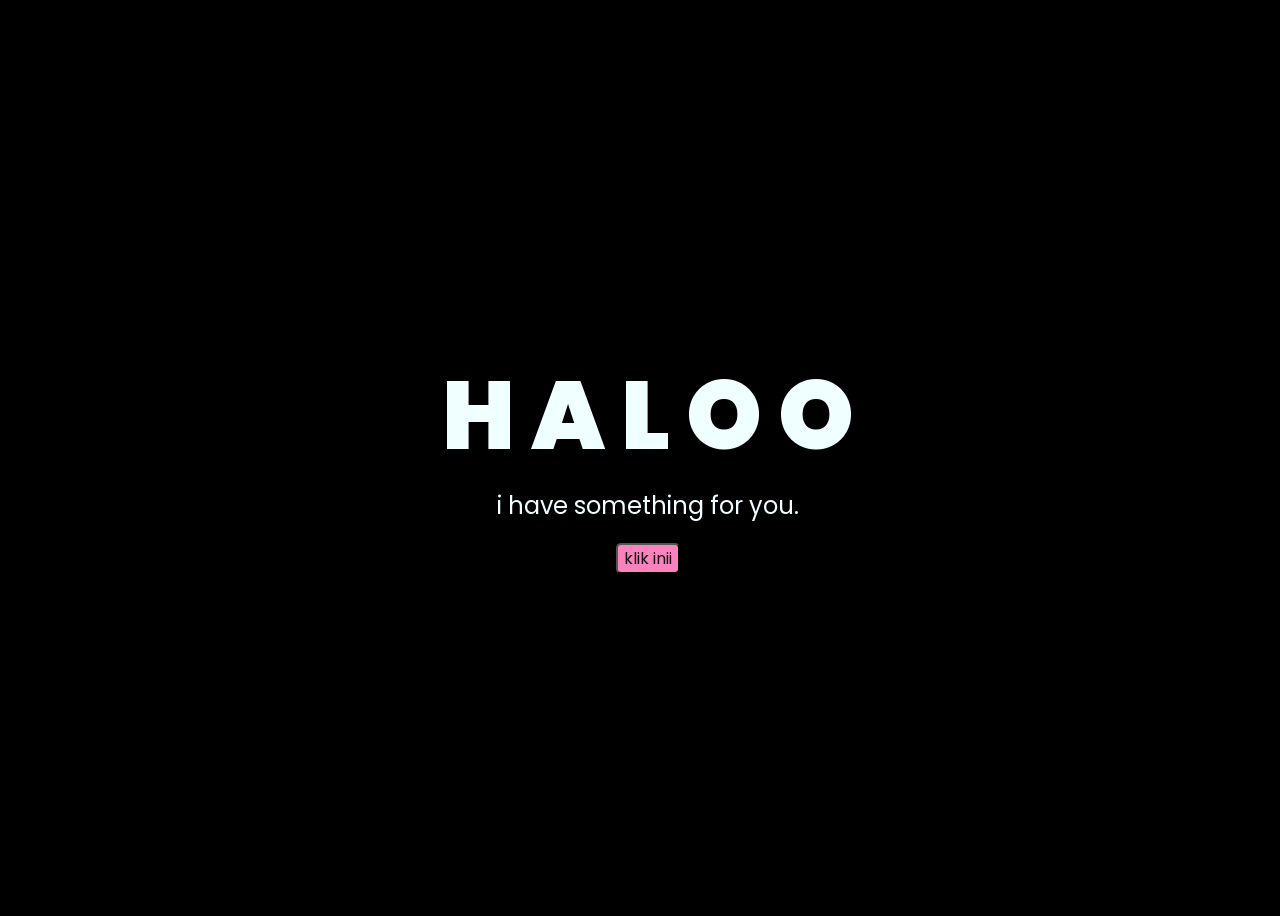
<file: index.html>
<!DOCTYPE html>
<html lang="en">

<head>
    <meta charset="UTF-8">
    <meta http-equiv="X-UA-Compatible" content="IE=edge">
    <meta name="viewport" content="width=device-width, initial-scale=1.0">
    <link rel="stylesheet" href="css/style.css">
    <link rel="icon" href="img/flowers.png" type="image/x-icon">
    <title>Flowers 4 U</title>
    <script>      
        alert("hi jave,")
        alert("i just wanted to take a moment to express my gratitude for having you in my life.")
        alert("i don't really know what we are or where this is going, but i'm genuinely glad that our paths crossed.");
        alert("aku ngga tahu apakah kamu memang sedang berusaha mendekat atau kamu memang selalu sebaik ini kepada orang lain, but either way, i'm grateful to have you around.");
        alert("thank you for always finding something to talk about whenever our conversations run out of topics, as if you never really want our little conversations to end.");
        alert("thank you for being so patient with me, even when i'm being difficult over the smallest things.");
        alert("thank you for waiting for me, even when i take ten minutes just to convince myself to get on a motorcycle.");
        alert("and thank you for staying with me when i'm crying, even when it's raining and you could have chosen to leave instead.");
        alert("i don't know if you realize this, but i notice those little things. i notice your patience, your effort, and the way you make time for me.");
        alert("sometimes, the smallest gestures are the ones that stay with us the longest, and i think that's what makes your presence special to me.");
        alert("aku ngga tahu apa yang sebenarnya kamu pikirkan tentang semua ini, and honestly, i don't think i need to have all the answers right now.");
        alert("i'm not trying to give meaning to something that we haven't figured out ourselves. i just want to appreciate what we have without expecting it to become something else.");
        alert("thank you for being someone who makes me see things differently, for opening my eyes to perspectives i might never have considered on my own.");
        alert("you've reminded me that there's always something new to learn, not only about the people around me but also about myself.");
        alert("and somehow, through all our conversations and little moments, i've learned to appreciate myself a little more, too.");
        alert("mungkin kamu ngga sadar kalau kehadiranmu membawa hal-hal baik ke dalam hari-hariku, but i hope you know that your kindness doesn't go unnoticed.");
        alert("i don't know what the future holds for us, and i don't want to rush into finding out.");
        alert("maybe we'll stay the way we are, maybe things will change, or maybe life has something else planned for us. and i think that's okay.");
        alert("for now, i'm just thankful that i get to know you, talk to you, and share little parts of my days with you.");
        alert("this isn't a letter asking for anything in return. it's simply my way of saying thank you for all the things you might think are ordinary but mean a lot to me.");
        alert("i hope you receive the same kindness you so effortlessly give to others, and i hope life treats you gently, even on the days when things don't go your way.");
        alert("so, thank you for being here, jave. thank you for your time, your patience, your presence, and all the little things that make you who you are.");
        alert("i'm glad i met you, and for now, that is more than enough. ");
    </script>
</head>

<body>
    <div class="greetings">
        <!-- silahkan menambah kata sesuai keinginan dengan <span>text...</span -->
        <span>H</span>
        <span>A</span>
        <span>L</span>
        <span>O</span>
        <span>O</span>
    </div>
    <div class="description">
        <span> i have something for you.</span>
    </div>
    <div class="button">
        <button>
            <a href="flower.html">klik inii</a>
        </button>

    </div>
</body>

</html>
</file>
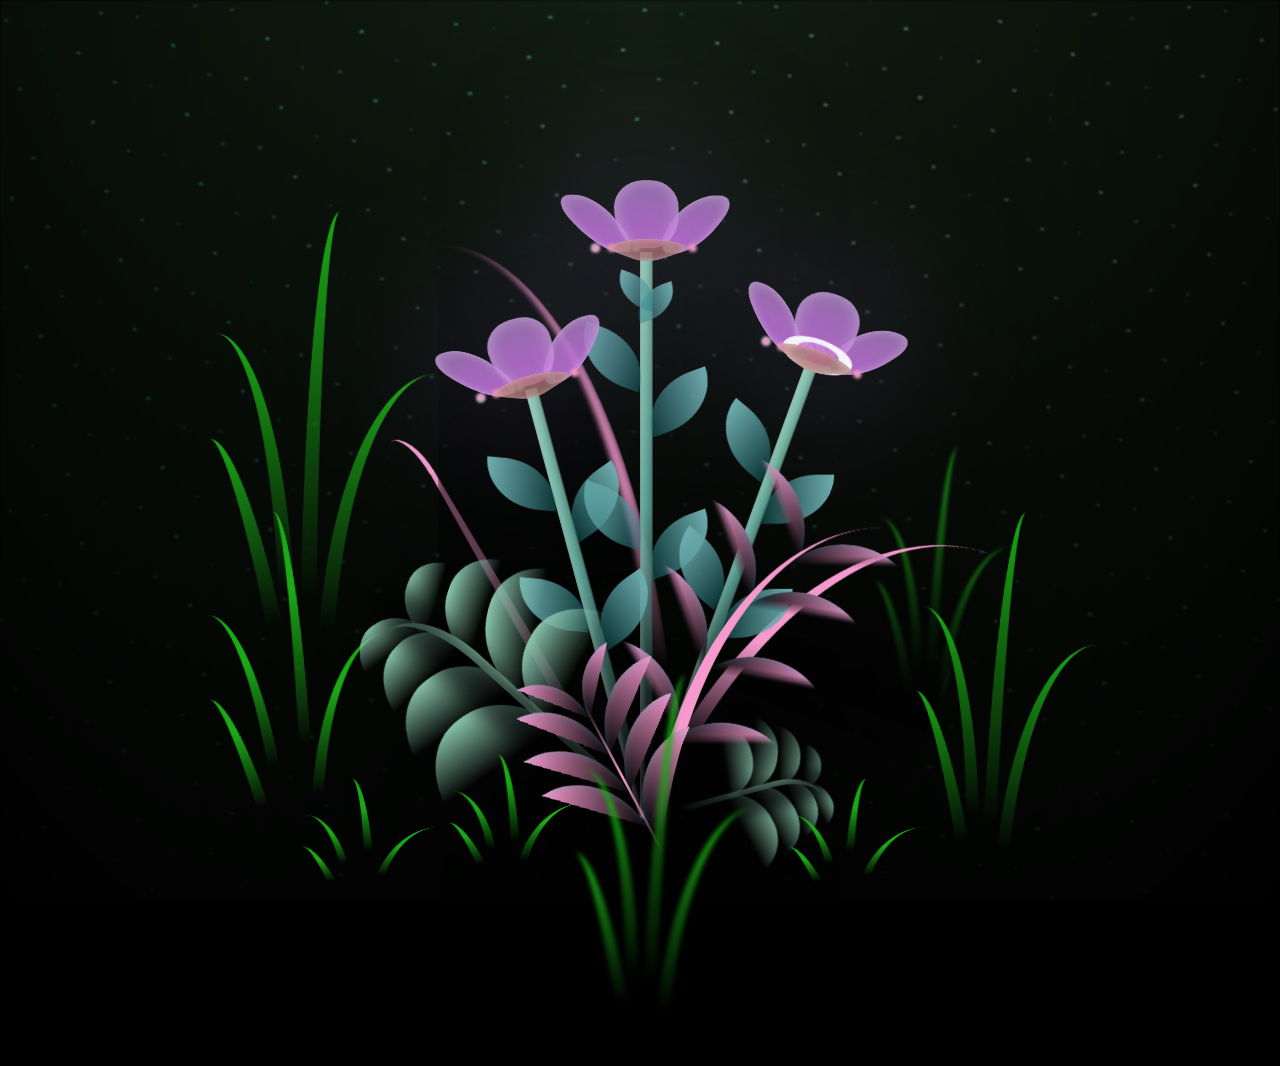
<file: flower.html>
<!DOCTYPE html>
<html lang="en">

<head>
  <meta charset="UTF-8">
  <meta http-equiv="X-UA-Compatible" content="IE=edge">
  <meta name="viewport" content="width=device-width, initial-scale=1.0">
  <link rel="stylesheet" href="css/main.css">
  <link rel="icon" href="img/flowers.png" type="image/x-icon">
  <title>Flowers 4 U</title>
</head>

<body class="container">
  <!-- Pembuat code: https://codepen.io/mdusmanansari/pen/BamepLe -->
  <div class="night"></div>
  <div class="flowers">
    <div class="flower flower--1">
      <div class="flower__leafs flower__leafs--1">
        <div class="flower__leaf flower__leaf--1"></div>
        <div class="flower__leaf flower__leaf--2"></div>
        <div class="flower__leaf flower__leaf--3"></div>
        <div class="flower__leaf flower__leaf--4"></div>
        <div class="flower__yellow-circle"></div>

        <div class="flower__light flower__light--1"></div>
        <div class="flower__light flower__light--2"></div>
        <div class="flower__light flower__light--3"></div>
        <div class="flower__light flower__light--4"></div>
        <div class="flower__light flower__light--5"></div>
        <div class="flower__light flower__light--6"></div>
        <div class="flower__light flower__light--7"></div>
        <div class="flower__light flower__light--8"></div>

      </div>
      <div class="flower__line">
        <div class="flower__line__leaf flower__line__leaf--1"></div>
        <div class="flower__line__leaf flower__line__leaf--2"></div>
        <div class="flower__line__leaf flower__line__leaf--3"></div>
        <div class="flower__line__leaf flower__line__leaf--4"></div>
        <div class="flower__line__leaf flower__line__leaf--5"></div>
        <div class="flower__line__leaf flower__line__leaf--6"></div>
      </div>
    </div>

    <div class="flower flower--2">
      <div class="flower__leafs flower__leafs--2">
        <div class="flower__leaf flower__leaf--1"></div>
        <div class="flower__leaf flower__leaf--2"></div>
        <div class="flower__leaf flower__leaf--3"></div>
        <div class="flower__leaf flower__leaf--4"></div>
        <div class="flower__white-circle"></div>

        <div class="flower__light flower__light--1"></div>
        <div class="flower__light flower__light--2"></div>
        <div class="flower__light flower__light--3"></div>
        <div class="flower__light flower__light--4"></div>
        <div class="flower__light flower__light--5"></div>
        <div class="flower__light flower__light--6"></div>
        <div class="flower__light flower__light--7"></div>
        <div class="flower__light flower__light--8"></div>

      </div>
      <div class="flower__line">
        <div class="flower__line__leaf flower__line__leaf--1"></div>
        <div class="flower__line__leaf flower__line__leaf--2"></div>
        <div class="flower__line__leaf flower__line__leaf--3"></div>
        <div class="flower__line__leaf flower__line__leaf--4"></div>
      </div>
    </div>

    <div class="flower flower--3">
      <div class="flower__leafs flower__leafs--3">
        <div class="flower__leaf flower__leaf--1"></div>
        <div class="flower__leaf flower__leaf--2"></div>
        <div class="flower__leaf flower__leaf--3"></div>
        <div class="flower__leaf flower__leaf--4"></div>
        <div class="flower__yellow-circle"></div>

        <div class="flower__light flower__light--1"></div>
        <div class="flower__light flower__light--2"></div>
        <div class="flower__light flower__light--3"></div>
        <div class="flower__light flower__light--4"></div>
        <div class="flower__light flower__light--5"></div>
        <div class="flower__light flower__light--6"></div>
        <div class="flower__light flower__light--7"></div>
        <div class="flower__light flower__light--8"></div>

      </div>
      <div class="flower__line">
        <div class="flower__line__leaf flower__line__leaf--1"></div>
        <div class="flower__line__leaf flower__line__leaf--2"></div>
        <div class="flower__line__leaf flower__line__leaf--3"></div>
        <div class="flower__line__leaf flower__line__leaf--4"></div>
      </div>
    </div>

    <div class="grow-ans" style="--d:1.2s">
      <div class="flower__g-long">
        <div class="flower__g-long__top"></div>
        <div class="flower__g-long__bottom"></div>
      </div>
    </div>

    <div class="growing-grass">
      <div class="flower__grass flower__grass--1">
        <div class="flower__grass--top"></div>
        <div class="flower__grass--bottom"></div>
        <div class="flower__grass__leaf flower__grass__leaf--1"></div>
        <div class="flower__grass__leaf flower__grass__leaf--2"></div>
        <div class="flower__grass__leaf flower__grass__leaf--3"></div>
        <div class="flower__grass__leaf flower__grass__leaf--4"></div>
        <div class="flower__grass__leaf flower__grass__leaf--5"></div>
        <div class="flower__grass__leaf flower__grass__leaf--6"></div>
        <div class="flower__grass__leaf flower__grass__leaf--7"></div>
        <div class="flower__grass__leaf flower__grass__leaf--8"></div>
        <div class="flower__grass__overlay"></div>
      </div>
    </div>

    <div class="growing-grass">
      <div class="flower__grass flower__grass--2">
        <div class="flower__grass--top"></div>
        <div class="flower__grass--bottom"></div>
        <div class="flower__grass__leaf flower__grass__leaf--1"></div>
        <div class="flower__grass__leaf flower__grass__leaf--2"></div>
        <div class="flower__grass__leaf flower__grass__leaf--3"></div>
        <div class="flower__grass__leaf flower__grass__leaf--4"></div>
        <div class="flower__grass__leaf flower__grass__leaf--5"></div>
        <div class="flower__grass__leaf flower__grass__leaf--6"></div>
        <div class="flower__grass__leaf flower__grass__leaf--7"></div>
        <div class="flower__grass__leaf flower__grass__leaf--8"></div>
        <div class="flower__grass__overlay"></div>
      </div>
    </div>

    <div class="grow-ans" style="--d:2.4s">
      <div class="flower__g-right flower__g-right--1">
        <div class="leaf"></div>
      </div>
    </div>

    <div class="grow-ans" style="--d:2.8s">
      <div class="flower__g-right flower__g-right--2">
        <div class="leaf"></div>
      </div>
    </div>

    <div class="grow-ans" style="--d:2.8s">
      <div class="flower__g-front">
        <div class="flower__g-front__leaf-wrapper flower__g-front__leaf-wrapper--1">
          <div class="flower__g-front__leaf"></div>
        </div>
        <div class="flower__g-front__leaf-wrapper flower__g-front__leaf-wrapper--2">
          <div class="flower__g-front__leaf"></div>
        </div>
        <div class="flower__g-front__leaf-wrapper flower__g-front__leaf-wrapper--3">
          <div class="flower__g-front__leaf"></div>
        </div>
        <div class="flower__g-front__leaf-wrapper flower__g-front__leaf-wrapper--4">
          <div class="flower__g-front__leaf"></div>
        </div>
        <div class="flower__g-front__leaf-wrapper flower__g-front__leaf-wrapper--5">
          <div class="flower__g-front__leaf"></div>
        </div>
        <div class="flower__g-front__leaf-wrapper flower__g-front__leaf-wrapper--6">
          <div class="flower__g-front__leaf"></div>
        </div>
        <div class="flower__g-front__leaf-wrapper flower__g-front__leaf-wrapper--7">
          <div class="flower__g-front__leaf"></div>
        </div>
        <div class="flower__g-front__leaf-wrapper flower__g-front__leaf-wrapper--8">
          <div class="flower__g-front__leaf"></div>
        </div>
        <div class="flower__g-front__line"></div>
      </div>
    </div>

    <div class="grow-ans" style="--d:3.2s">
      <div class="flower__g-fr">
        <div class="leaf"></div>
        <div class="flower__g-fr__leaf flower__g-fr__leaf--1"></div>
        <div class="flower__g-fr__leaf flower__g-fr__leaf--2"></div>
        <div class="flower__g-fr__leaf flower__g-fr__leaf--3"></div>
        <div class="flower__g-fr__leaf flower__g-fr__leaf--4"></div>
        <div class="flower__g-fr__leaf flower__g-fr__leaf--5"></div>
        <div class="flower__g-fr__leaf flower__g-fr__leaf--6"></div>
        <div class="flower__g-fr__leaf flower__g-fr__leaf--7"></div>
        <div class="flower__g-fr__leaf flower__g-fr__leaf--8"></div>
      </div>
    </div>

    <div class="long-g long-g--0">
      <div class="grow-ans" style="--d:3s">
        <div class="leaf leaf--0"></div>
      </div>
      <div class="grow-ans" style="--d:2.2s">
        <div class="leaf leaf--1"></div>
      </div>
      <div class="grow-ans" style="--d:3.4s">
        <div class="leaf leaf--2"></div>
      </div>
      <div class="grow-ans" style="--d:3.6s">
        <div class="leaf leaf--3"></div>
      </div>
    </div>

    <div class="long-g long-g--1">
      <div class="grow-ans" style="--d:3.6s">
        <div class="leaf leaf--0"></div>
      </div>
      <div class="grow-ans" style="--d:3.8s">
        <div class="leaf leaf--1"></div>
      </div>
      <div class="grow-ans" style="--d:4s">
        <div class="leaf leaf--2"></div>
      </div>
      <div class="grow-ans" style="--d:4.2s">
        <div class="leaf leaf--3"></div>
      </div>
    </div>

    <div class="long-g long-g--2">
      <div class="grow-ans" style="--d:4s">
        <div class="leaf leaf--0"></div>
      </div>
      <div class="grow-ans" style="--d:4.2s">
        <div class="leaf leaf--1"></div>
      </div>
      <div class="grow-ans" style="--d:4.4s">
        <div class="leaf leaf--2"></div>
      </div>
      <div class="grow-ans" style="--d:4.6s">
        <div class="leaf leaf--3"></div>
      </div>
    </div>

    <div class="long-g long-g--3">
      <div class="grow-ans" style="--d:4s">
        <div class="leaf leaf--0"></div>
      </div>
      <div class="grow-ans" style="--d:4.2s">
        <div class="leaf leaf--1"></div>
      </div>
      <div class="grow-ans" style="--d:3s">
        <div class="leaf leaf--2"></div>
      </div>
      <div class="grow-ans" style="--d:3.6s">
        <div class="leaf leaf--3"></div>
      </div>
    </div>

    <div class="long-g long-g--4">
      <div class="grow-ans" style="--d:4s">
        <div class="leaf leaf--0"></div>
      </div>
      <div class="grow-ans" style="--d:4.2s">
        <div class="leaf leaf--1"></div>
      </div>
      <div class="grow-ans" style="--d:3s">
        <div class="leaf leaf--2"></div>
      </div>
      <div class="grow-ans" style="--d:3.6s">
        <div class="leaf leaf--3"></div>
      </div>
    </div>

    <div class="long-g long-g--5">
      <div class="grow-ans" style="--d:4s">
        <div class="leaf leaf--0"></div>
      </div>
      <div class="grow-ans" style="--d:4.2s">
        <div class="leaf leaf--1"></div>
      </div>
      <div class="grow-ans" style="--d:3s">
        <div class="leaf leaf--2"></div>
      </div>
      <div class="grow-ans" style="--d:3.6s">
        <div class="leaf leaf--3"></div>
      </div>
    </div>

    <div class="long-g long-g--6">
      <div class="grow-ans" style="--d:4.2s">
        <div class="leaf leaf--0"></div>
      </div>
      <div class="grow-ans" style="--d:4.4s">
        <div class="leaf leaf--1"></div>
      </div>
      <div class="grow-ans" style="--d:4.6s">
        <div class="leaf leaf--2"></div>
      </div>
      <div class="grow-ans" style="--d:4.8s">
        <div class="leaf leaf--3"></div>
      </div>
    </div>

    <div class="long-g long-g--7">
      <div class="grow-ans" style="--d:3s">
        <div class="leaf leaf--0"></div>
      </div>
      <div class="grow-ans" style="--d:3.2s">
        <div class="leaf leaf--1"></div>
      </div>
      <div class="grow-ans" style="--d:3.5s">
        <div class="leaf leaf--2"></div>
      </div>
      <div class="grow-ans" style="--d:3.6s">
        <div class="leaf leaf--3"></div>
      </div>
    </div>
  </div>
  <script src="main.js"></script>
</body>

</html>
</file>
<file: css/style.css>
@import url('https://fonts.googleapis.com/css2?family=Poppins:ital,wght@0,500;1,900&display=swap');
*{
    font-family: 'Poppins',cursive;
}
body{
    color: azure;
    width: 100%;
    height: 100vh;
    display: flex;
    flex-direction: column;
    align-items: center;
    justify-content: center;
    background-color: black;
}
.greetings{
    font-size: 6rem;
    font-weight: 900;
}
.greetings > span{
    animation: glow 3s ease-in-out infinite;
}
@keyframes glow{
    0%, 100%{
        color: #fff;
        text-shadow: 0 0 12px #be4b8a, 0 0 50px #fc46aa, 0 0 100px #fc46aa;
    }
    10%, 90%{
        color: #111;
        text-shadow: none;
    }
}
.greetings > span:nth-child(2){
    animation-delay: .2s ;
}
.greetings > span:nth-child(3){
    animation-delay: .4s ;
}
.greetings > span:nth-child(4){
    animation-delay: .6s;
}
.greetings > span:nth-child(5){
    animation-delay: .8s;
}
.greetings > span:nth-child(6){
    animation-delay: 1s;
}
.greetings > span:nth-child(7){
    animation-delay: 1.2s;
}
.greetings > span:nth-child(8){
    animation-delay: 1.4s;
}
.greetings > span:nth-child(9){
    animation-delay: 1.6s;
}
.greetings > span:nth-child(10){
    animation-delay: 1.8s;
}
.greetings > span:nth-child(11){
    animation-delay: 2s;
}
.greetings > span:nth-child(12){
    animation-delay: 2.2s;
}

.greetings > span:nth-child(13){
    animation-delay: 2.4s;
}
.greetings > span:nth-child(14){
    animation-delay: 2.6s;
}
.greetings > span:nth-child(15){
    animation-delay: 2.8s;
}
.description{
    font-size: 1.5rem;
    margin-bottom: 20px;
    text-align: center;
}
button{
    background-color: #fc82bd;
    border-radius: 5px;
}
.button a{
    text-decoration: none;
    font-size: 1rem;
    color: #111;
}

@media screen and (max-width:574px){
    .greetings{
        display: block;
        font-size: 3rem;
        font-weight: 500;
        text-align: center;
    }
    .description{
        font-size: 1rem;
    }
    
    .button a{
        font-size: .5rem;
    }
}
</file>
<file: css/main.css>
*,
*::after,
*::before {
  padding: 0;
  margin: 0;
  box-sizing: border-box;
}

:root {
  --dark-color: #000000;
}

body {
  display: flex;
  align-items: flex-end;
  justify-content: center;
  min-height: 100vh;
  background-color: var(--dark-color);
  overflow: hidden;
  perspective: 1000px;
}

.night {
  position: fixed;
  left: 50%;
  top: 0;
  transform: translateX(-50%);
  width: 100%;
  height: 100%;
  filter: blur(0.1vmin);
  background-image: radial-gradient(ellipse at top, transparent 0%, var(--dark-color)), radial-gradient(ellipse at bottom, var(--dark-color), rgb(130, 217, 132, 0.2)), repeating-linear-gradient(220deg, rgb(0, 0, 0) 0px, rgb(0, 0, 0) 19px, transparent 19px, transparent 22px), repeating-linear-gradient(189deg, rgb(0, 0, 0) 0px, rgb(0, 0, 0) 19px, transparent 19px, transparent 22px), repeating-linear-gradient(148deg, rgb(0, 0, 0) 0px, rgb(0, 0, 0) 19px, transparent 19px, transparent 22px), linear-gradient(90deg, rgb(0, 255, 250), rgb(240, 240, 240));
}

.flowers {
  position: relative;
  transform: scale(0.9);
}

.flower {
  position: absolute;
  bottom: 10vmin;
  transform-origin: bottom center;
  z-index: 10;
  --fl-speed: 0.8s;
}
.flower--1 {
  -webkit-animation: moving-flower-1 4s linear infinite;
          animation: moving-flower-1 4s linear infinite;
}
.flower--1 .flower__line {
  height: 70vmin;
  -webkit-animation-delay: 0.3s;
          animation-delay: 0.3s;
}
.flower--1 .flower__line__leaf--1 {
  -webkit-animation: blooming-leaf-right var(--fl-speed) 1.6s backwards;
          animation: blooming-leaf-right var(--fl-speed) 1.6s backwards;
}
.flower--1 .flower__line__leaf--2 {
  -webkit-animation: blooming-leaf-right var(--fl-speed) 1.4s backwards;
          animation: blooming-leaf-right var(--fl-speed) 1.4s backwards;
}
.flower--1 .flower__line__leaf--3 {
  -webkit-animation: blooming-leaf-left var(--fl-speed) 1.2s backwards;
          animation: blooming-leaf-left var(--fl-speed) 1.2s backwards;
}
.flower--1 .flower__line__leaf--4 {
  -webkit-animation: blooming-leaf-left var(--fl-speed) 1s backwards;
          animation: blooming-leaf-left var(--fl-speed) 1s backwards;
}
.flower--1 .flower__line__leaf--5 {
  -webkit-animation: blooming-leaf-right var(--fl-speed) 1.8s backwards;
          animation: blooming-leaf-right var(--fl-speed) 1.8s backwards;
}
.flower--1 .flower__line__leaf--6 {
  -webkit-animation: blooming-leaf-left var(--fl-speed) 2s backwards;
          animation: blooming-leaf-left var(--fl-speed) 2s backwards;
}
.flower--2 {
  left: 50%;
  transform: rotate(20deg);
  -webkit-animation: moving-flower-2 4s linear infinite;
          animation: moving-flower-2 4s linear infinite;
}
.flower--2 .flower__line {
  height: 60vmin;
  -webkit-animation-delay: 0.6s;
          animation-delay: 0.6s;
}
.flower--2 .flower__line__leaf--1 {
  -webkit-animation: blooming-leaf-right var(--fl-speed) 1.9s backwards;
          animation: blooming-leaf-right var(--fl-speed) 1.9s backwards;
}
.flower--2 .flower__line__leaf--2 {
  -webkit-animation: blooming-leaf-right var(--fl-speed) 1.7s backwards;
          animation: blooming-leaf-right var(--fl-speed) 1.7s backwards;
}
.flower--2 .flower__line__leaf--3 {
  -webkit-animation: blooming-leaf-left var(--fl-speed) 1.5s backwards;
          animation: blooming-leaf-left var(--fl-speed) 1.5s backwards;
}
.flower--2 .flower__line__leaf--4 {
  -webkit-animation: blooming-leaf-left var(--fl-speed) 1.3s backwards;
          animation: blooming-leaf-left var(--fl-speed) 1.3s backwards;
}
.flower--3 {
  left: 50%;
  transform: rotate(-15deg);
  -webkit-animation: moving-flower-3 4s linear infinite;
          animation: moving-flower-3 4s linear infinite;
}
.flower--3 .flower__line {
  -webkit-animation-delay: 0.9s;
          animation-delay: 0.9s;
}
.flower--3 .flower__line__leaf--1 {
  -webkit-animation: blooming-leaf-right var(--fl-speed) 2.5s backwards;
          animation: blooming-leaf-right var(--fl-speed) 2.5s backwards;
}
.flower--3 .flower__line__leaf--2 {
  -webkit-animation: blooming-leaf-right var(--fl-speed) 2.3s backwards;
          animation: blooming-leaf-right var(--fl-speed) 2.3s backwards;
}
.flower--3 .flower__line__leaf--3 {
  -webkit-animation: blooming-leaf-left var(--fl-speed) 2.1s backwards;
          animation: blooming-leaf-left var(--fl-speed) 2.1s backwards;
}
.flower--3 .flower__line__leaf--4 {
  -webkit-animation: blooming-leaf-left var(--fl-speed) 1.9s backwards;
          animation: blooming-leaf-left var(--fl-speed) 1.9s backwards;
}
.flower__leafs {
  position: relative;
  -webkit-animation: blooming-flower 2s backwards;
          animation: blooming-flower 2s backwards;
}
.flower__leafs--1 {
  -webkit-animation-delay: 1.1s;
          animation-delay: 1.1s;
}
.flower__leafs--2 {
  -webkit-animation-delay: 1.4s;
          animation-delay: 1.4s;
}
.flower__leafs--3 {
  -webkit-animation-delay: 1.7s;
          animation-delay: 1.7s;
}
.flower__leafs::after {
  content: "";
  position: absolute;
  left: 0;
  top: 0;
  transform: translate(-50%, -100%);
  width: 8vmin;
  height: 8vmin;
  background-color: #9572cb;
  filter: blur(10vmin);
}
.flower__leaf {
  position: absolute;
  bottom: 0;
  left: 50%;
  width: 8vmin;
  height: 11vmin;
  border-radius: 51% 49% 47% 53%/44% 45% 55% 69%;
  background-color: #a66ddf;
  background-image: linear-gradient(to top, #c66ddf, #a375b8);
  transform-origin: bottom center;
  opacity: 0.9;
  box-shadow: inset 0 0 2vmin rgba(255, 255, 255, 0.5);
}
.flower__leaf--1 {
  transform: translate(-10%, 1%) rotateY(40deg) rotateX(-50deg);
}
.flower__leaf--2 {
  transform: translate(-50%, -4%) rotateX(40deg);
}
.flower__leaf--3 {
  transform: translate(-90%, 0%) rotateY(45deg) rotateX(50deg);
}
.flower__leaf--4 {
  width: 8vmin;
  height: 8vmin;
  transform-origin: bottom left;
  border-radius: 4vmin 10vmin 4vmin 4vmin;
  transform: translate(0%, 18%) rotateX(70deg) rotate(-43deg);
  background-image: linear-gradient(to top, #9e6b6b, #bc7676);
  z-index: 1;
  opacity: 0.8;
}
.flower__white-circle {
  position: absolute;
  left: -3.5vmin;
  top: -3vmin;
  width: 9vmin;
  height: 4vmin;
  border-radius: 50%;
  background-color: #fff;
}
.flower__white-circle::after {
  content: "";
  position: absolute;
  left: 50%;
  top: 45%;
  transform: translate(-50%, -50%);
  width: 60%;
  height: 60%;
  border-radius: inherit;
  background-image: repeating-linear-gradient(135deg, rgba(0, 0, 0, 0.03) 0px, rgba(0, 0, 0, 0.03) 1px, transparent 1px, transparent 12px), repeating-linear-gradient(45deg, rgba(0, 0, 0, 0.03) 0px, rgba(0, 0, 0, 0.03) 1px, transparent 1px, transparent 12px), repeating-linear-gradient(67.5deg, rgba(0, 0, 0, 0.03) 0px, rgba(0, 0, 0, 0.03) 1px, transparent 1px, transparent 12px), repeating-linear-gradient(135deg, rgba(0, 0, 0, 0.03) 0px, rgba(0, 0, 0, 0.03) 1px, transparent 1px, transparent 12px), repeating-linear-gradient(45deg, rgba(0, 0, 0, 0.03) 0px, rgba(0, 0, 0, 0.03) 1px, transparent 1px, transparent 12px), repeating-linear-gradient(112.5deg, rgba(0, 0, 0, 0.03) 0px, rgba(0, 0, 0, 0.03) 1px, transparent 1px, transparent 12px), repeating-linear-gradient(112.5deg, rgba(0, 0, 0, 0.03) 0px, rgba(0, 0, 0, 0.03) 1px, transparent 1px, transparent 12px), repeating-linear-gradient(45deg, rgba(0, 0, 0, 0.03) 0px, rgba(0, 0, 0, 0.03) 1px, transparent 1px, transparent 12px), repeating-linear-gradient(22.5deg, rgba(0, 0, 0, 0.03) 0px, rgba(0, 0, 0, 0.03) 1px, transparent 1px, transparent 12px), repeating-linear-gradient(45deg, rgba(0, 0, 0, 0.03) 0px, rgba(0, 0, 0, 0.03) 1px, transparent 1px, transparent 12px), repeating-linear-gradient(22.5deg, rgba(0, 0, 0, 0.03) 0px, rgba(0, 0, 0, 0.03) 1px, transparent 1px, transparent 12px), repeating-linear-gradient(135deg, rgba(0, 0, 0, 0.03) 0px, rgba(0, 0, 0, 0.03) 1px, transparent 1px, transparent 12px), repeating-linear-gradient(157.5deg, rgba(0, 0, 0, 0.03) 0px, rgba(0, 0, 0, 0.03) 1px, transparent 1px, transparent 12px), repeating-linear-gradient(67.5deg, rgba(0, 0, 0, 0.03) 0px, rgba(0, 0, 0, 0.03) 1px, transparent 1px, transparent 12px), repeating-linear-gradient(67.5deg, rgba(0, 0, 0, 0.03) 0px, rgba(0, 0, 0, 0.03) 1px, transparent 1px, transparent 12px), linear-gradient(90deg, rgb(226, 146, 237), rgb(191, 126, 200));
}
.flower__line {
  height: 55vmin;
  width: 1.5vmin;
  background-image: linear-gradient(to left, rgba(0, 0, 0, 0.2), transparent, rgba(255, 255, 255, 0.2)), linear-gradient(to top, transparent 10%, #589d91, #8accad);
  box-shadow: inset 0 0 2px rgba(0, 0, 0, 0.5);
  -webkit-animation: grow-flower-tree 4s backwards;
          animation: grow-flower-tree 4s backwards;
}
.flower__line__leaf {
  --w: 7vmin;
  --h: calc(var(--w) + 2vmin);
  position: absolute;
  top: 20%;
  left: 90%;
  width: var(--w);
  height: var(--h);
  border-top-right-radius: var(--h);
  border-bottom-left-radius: var(--h);
  background-image: linear-gradient(to top, rgba(20, 117, 122, 0.4), #6fadae);
}
.flower__line__leaf--1 {
  transform: rotate(70deg) rotateY(30deg);
}
.flower__line__leaf--2 {
  top: 45%;
  transform: rotate(70deg) rotateY(30deg);
}
.flower__line__leaf--3, .flower__line__leaf--4, .flower__line__leaf--6 {
  border-top-right-radius: 0;
  border-bottom-left-radius: 0;
  border-top-left-radius: var(--h);
  border-bottom-right-radius: var(--h);
  left: -460%;
  top: 12%;
  transform: rotate(-70deg) rotateY(30deg);
}
.flower__line__leaf--4 {
  top: 40%;
}
.flower__line__leaf--5 {
  top: 0;
  transform-origin: left;
  transform: rotate(70deg) rotateY(30deg) scale(0.6);
}
.flower__line__leaf--6 {
  top: -2%;
  left: -450%;
  transform-origin: right;
  transform: rotate(-70deg) rotateY(30deg) scale(0.6);
}
.flower__light {
  position: absolute;
  bottom: 0vmin;
  width: 1vmin;
  height: 1vmin;
  background-color: rgb(138, 214, 209);
  border-radius: 50%;
  filter: blur(0.2vmin);
  -webkit-animation: light-ans 4s linear infinite backwards;
          animation: light-ans 4s linear infinite backwards;
}
.flower__light:nth-child(odd) {
  background-color: #f79ac0;
}
.flower__light--1 {
  left: -2vmin;
  -webkit-animation-delay: 1s;
          animation-delay: 1s;
}
.flower__light--2 {
  left: 3vmin;
  -webkit-animation-delay: 0.5s;
          animation-delay: 0.5s;
}
.flower__light--3 {
  left: -6vmin;
  -webkit-animation-delay: 0.3s;
          animation-delay: 0.3s;
}
.flower__light--4 {
  left: 6vmin;
  -webkit-animation-delay: 0.9s;
          animation-delay: 0.9s;
}
.flower__light--5 {
  left: -1vmin;
  -webkit-animation-delay: 1.5s;
          animation-delay: 1.5s;
}
.flower__light--6 {
  left: -4vmin;
  -webkit-animation-delay: 3s;
          animation-delay: 3s;
}
.flower__light--7 {
  left: 3vmin;
  -webkit-animation-delay: 2s;
          animation-delay: 2s;
}
.flower__light--8 {
  left: -6vmin;
  -webkit-animation-delay: 3.5s;
          animation-delay: 3.5s;
}
.flower__grass {
  --c: #88c3ad;
  --line-w: 1.5vmin;
  position: absolute;
  bottom: 12vmin;
  left: -7vmin;
  display: flex;
  flex-direction: column;
  align-items: flex-end;
  z-index: 20;
  transform-origin: bottom center;
  transform: rotate(-48deg) rotateY(40deg);
}
.flower__grass--1 {
  -webkit-animation: moving-grass 2s linear infinite;
          animation: moving-grass 2s linear infinite;
}
.flower__grass--2 {
  left: 2vmin;
  bottom: 10vmin;
  transform: scale(0.5) rotate(75deg) rotateX(10deg) rotateY(-200deg);
  opacity: 0.8;
  z-index: 0;
  -webkit-animation: moving-grass--2 1.5s linear infinite;
          animation: moving-grass--2 1.5s linear infinite;
}
.flower__grass--top {
  width: 7vmin;
  height: 10vmin;
  border-top-right-radius: 100%;
  border-right: var(--line-w) solid var(--c);
  transform-origin: bottom center;
  transform: rotate(-2deg);
}
.flower__grass--bottom {
  margin-top: -2px;
  width: var(--line-w);
  height: 25vmin;
  background-image: linear-gradient(to top, transparent, var(--c));
}
.flower__grass__leaf {
  --size: 10vmin;
  position: absolute;
  width: calc(var(--size) * 2.1);
  height: var(--size);
  border-top-left-radius: var(--size);
  border-top-right-radius: var(--size);
  background-image: linear-gradient(to top, transparent, transparent 30%, var(--c));
  z-index: 100;
}
.flower__grass__leaf--1 {
  top: -6%;
  left: 30%;
  --size: 6vmin;
  transform: rotate(-20deg);
  -webkit-animation: growing-grass-ans--1 2s 2.6s backwards;
          animation: growing-grass-ans--1 2s 2.6s backwards;
}
@-webkit-keyframes growing-grass-ans--1 {
  0% {
    transform-origin: bottom left;
    transform: rotate(-20deg) scale(0);
  }
}
@keyframes growing-grass-ans--1 {
  0% {
    transform-origin: bottom left;
    transform: rotate(-20deg) scale(0);
  }
}
.flower__grass__leaf--2 {
  top: -5%;
  left: -110%;
  --size: 6vmin;
  transform: rotate(10deg);
  -webkit-animation: growing-grass-ans--2 2s 2.4s linear backwards;
          animation: growing-grass-ans--2 2s 2.4s linear backwards;
}
@-webkit-keyframes growing-grass-ans--2 {
  0% {
    transform-origin: bottom right;
    transform: rotate(10deg) scale(0);
  }
}
@keyframes growing-grass-ans--2 {
  0% {
    transform-origin: bottom right;
    transform: rotate(10deg) scale(0);
  }
}
.flower__grass__leaf--3 {
  top: 5%;
  left: 60%;
  --size: 8vmin;
  transform: rotate(-18deg) rotateX(-20deg);
  -webkit-animation: growing-grass-ans--3 2s 2.2s linear backwards;
          animation: growing-grass-ans--3 2s 2.2s linear backwards;
}
@-webkit-keyframes growing-grass-ans--3 {
  0% {
    transform-origin: bottom left;
    transform: rotate(-18deg) rotateX(-20deg) scale(0);
  }
}
@keyframes growing-grass-ans--3 {
  0% {
    transform-origin: bottom left;
    transform: rotate(-18deg) rotateX(-20deg) scale(0);
  }
}
.flower__grass__leaf--4 {
  top: 6%;
  left: -135%;
  --size: 8vmin;
  transform: rotate(2deg);
  -webkit-animation: growing-grass-ans--4 2s 2s linear backwards;
          animation: growing-grass-ans--4 2s 2s linear backwards;
}
@-webkit-keyframes growing-grass-ans--4 {
  0% {
    transform-origin: bottom right;
    transform: rotate(2deg) scale(0);
  }
}
@keyframes growing-grass-ans--4 {
  0% {
    transform-origin: bottom right;
    transform: rotate(2deg) scale(0);
  }
}
.flower__grass__leaf--5 {
  top: 20%;
  left: 60%;
  --size: 10vmin;
  transform: rotate(-24deg) rotateX(-20deg);
  -webkit-animation: growing-grass-ans--5 2s 1.8s linear backwards;
          animation: growing-grass-ans--5 2s 1.8s linear backwards;
}
@-webkit-keyframes growing-grass-ans--5 {
  0% {
    transform-origin: bottom left;
    transform: rotate(-24deg) rotateX(-20deg) scale(0);
  }
}
@keyframes growing-grass-ans--5 {
  0% {
    transform-origin: bottom left;
    transform: rotate(-24deg) rotateX(-20deg) scale(0);
  }
}
.flower__grass__leaf--6 {
  top: 22%;
  left: -180%;
  --size: 10vmin;
  transform: rotate(10deg);
  -webkit-animation: growing-grass-ans--6 2s 1.6s linear backwards;
          animation: growing-grass-ans--6 2s 1.6s linear backwards;
}
@-webkit-keyframes growing-grass-ans--6 {
  0% {
    transform-origin: bottom right;
    transform: rotate(10deg) scale(0);
  }
}
@keyframes growing-grass-ans--6 {
  0% {
    transform-origin: bottom right;
    transform: rotate(10deg) scale(0);
  }
}
.flower__grass__leaf--7 {
  top: 39%;
  left: 70%;
  --size: 10vmin;
  transform: rotate(-10deg);
  -webkit-animation: growing-grass-ans--7 2s 1.4s linear backwards;
          animation: growing-grass-ans--7 2s 1.4s linear backwards;
}
@-webkit-keyframes growing-grass-ans--7 {
  0% {
    transform-origin: bottom left;
    transform: rotate(-10deg) scale(0);
  }
}
@keyframes growing-grass-ans--7 {
  0% {
    transform-origin: bottom left;
    transform: rotate(-10deg) scale(0);
  }
}
.flower__grass__leaf--8 {
  top: 40%;
  left: -215%;
  --size: 11vmin;
  transform: rotate(10deg);
  -webkit-animation: growing-grass-ans--8 2s 1.2s linear backwards;
          animation: growing-grass-ans--8 2s 1.2s linear backwards;
}
@-webkit-keyframes growing-grass-ans--8 {
  0% {
    transform-origin: bottom right;
    transform: rotate(10deg) scale(0);
  }
}
@keyframes growing-grass-ans--8 {
  0% {
    transform-origin: bottom right;
    transform: rotate(10deg) scale(0);
  }
}
.flower__grass__overlay {
  position: absolute;
  top: -10%;
  right: 0%;
  width: 100%;
  height: 100%;
  background-color: rgba(0, 0, 0, 0.6);
  filter: blur(1.5vmin);
  z-index: 100;
}
.flower__g-long {
  --w: 2vmin;
  --h: 6vmin;
  --c: #f699cd;
  position: absolute;
  bottom: 10vmin;
  left: -3vmin;
  transform-origin: bottom center;
  transform: rotate(-30deg) rotateY(-20deg);
  display: flex;
  flex-direction: column;
  align-items: flex-end;
  -webkit-animation: flower-g-long-ans 3s linear infinite;
          animation: flower-g-long-ans 3s linear infinite;
}
@-webkit-keyframes flower-g-long-ans {
  0%, 100% {
    transform: rotate(-30deg) rotateY(-20deg);
  }
  50% {
    transform: rotate(-32deg) rotateY(-20deg);
  }
}
@keyframes flower-g-long-ans {
  0%, 100% {
    transform: rotate(-30deg) rotateY(-20deg);
  }
  50% {
    transform: rotate(-32deg) rotateY(-20deg);
  }
}
.flower__g-long__top {
  top: calc(var(--h) * -1);
  width: calc(var(--w) + 1vmin);
  height: var(--h);
  border-top-right-radius: 100%;
  border-right: 0.7vmin solid var(--c);
  transform: translate(-0.7vmin, 1vmin);
}
.flower__g-long__bottom {
  width: var(--w);
  height: 50vmin;
  transform-origin: bottom center;
  background-image: linear-gradient(to top, transparent 30%, var(--c));
  box-shadow: inset 0 0 2px rgba(0, 0, 0, 0.5);
  -webkit-clip-path: polygon(35% 0, 65% 1%, 100% 100%, 0% 100%);
          clip-path: polygon(35% 0, 65% 1%, 100% 100%, 0% 100%);
}
.flower__g-right {
  position: absolute;
  bottom: 6vmin;
  left: -2vmin;
  transform-origin: bottom left;
  transform: rotate(20deg);
}
.flower__g-right .leaf {
  width: 30vmin;
  height: 50vmin;
  border-top-left-radius: 100%;
  border-left: 2vmin solid #f699cd;
  background-image: linear-gradient(to bottom, transparent, var(--dark-color) 60%);
  -webkit-mask-image: linear-gradient(to top, transparent 30%, #f699cd 60%);
}
.flower__g-right--1 {
  -webkit-animation: flower-g-right-ans 2.5s linear infinite;
          animation: flower-g-right-ans 2.5s linear infinite;
}
.flower__g-right--2 {
  left: 5vmin;
  transform: rotateY(-180deg);
  -webkit-animation: flower-g-right-ans--2 3s linear infinite;
          animation: flower-g-right-ans--2 3s linear infinite;
}
.flower__g-right--2 .leaf {
  height: 75vmin;
  filter: blur(0.3vmin);
  opacity: 0.8;
}
@-webkit-keyframes flower-g-right-ans {
  0%, 100% {
    transform: rotate(20deg);
  }
  50% {
    transform: rotate(24deg) rotateX(-20deg);
  }
}
@keyframes flower-g-right-ans {
  0%, 100% {
    transform: rotate(20deg);
  }
  50% {
    transform: rotate(24deg) rotateX(-20deg);
  }
}
@-webkit-keyframes flower-g-right-ans--2 {
  0%, 100% {
    transform: rotateY(-180deg) rotate(0deg) rotateX(-20deg);
  }
  50% {
    transform: rotateY(-180deg) rotate(6deg) rotateX(-20deg);
  }
}
@keyframes flower-g-right-ans--2 {
  0%, 100% {
    transform: rotateY(-180deg) rotate(0deg) rotateX(-20deg);
  }
  50% {
    transform: rotateY(-180deg) rotate(6deg) rotateX(-20deg);
  }
}
.flower__g-front {
  position: absolute;
  bottom: 6vmin;
  left: 2.5vmin;
  z-index: 100;
  transform-origin: bottom center;
  transform: rotate(-28deg) rotateY(30deg) scale(1.04);
  -webkit-animation: flower__g-front-ans 2s linear infinite;
          animation: flower__g-front-ans 2s linear infinite;
}
@-webkit-keyframes flower__g-front-ans {
  0%, 100% {
    transform: rotate(-28deg) rotateY(30deg) scale(1.04);
  }
  50% {
    transform: rotate(-35deg) rotateY(40deg) scale(1.04);
  }
}
@keyframes flower__g-front-ans {
  0%, 100% {
    transform: rotate(-28deg) rotateY(30deg) scale(1.04);
  }
  50% {
    transform: rotate(-35deg) rotateY(40deg) scale(1.04);
  }
}
.flower__g-front__line {
  width: 0.3vmin;
  height: 20vmin;
  background-image: linear-gradient(to top, transparent, #f699cd, transparent 100%);
  position: relative;
}
.flower__g-front__leaf-wrapper {
  position: absolute;
  top: 0;
  left: 0;
  transform-origin: bottom left;
  transform: rotate(10deg);
}
.flower__g-front__leaf-wrapper:nth-child(even) {
  left: 0vmin;
  transform: rotateY(-180deg) rotate(5deg);
  -webkit-animation: flower__g-front__leaf-left-ans 1s ease-in backwards;
          animation: flower__g-front__leaf-left-ans 1s ease-in backwards;
}
.flower__g-front__leaf-wrapper:nth-child(odd) {
  -webkit-animation: flower__g-front__leaf-ans 1s ease-in backwards;
          animation: flower__g-front__leaf-ans 1s ease-in backwards;
}
.flower__g-front__leaf-wrapper--1 {
  top: -8vmin;
  transform: scale(0.7);
  -webkit-animation: flower__g-front__leaf-ans 1s 5.5s ease-in backwards !important;
          animation: flower__g-front__leaf-ans 1s 5.5s ease-in backwards !important;
}
.flower__g-front__leaf-wrapper--2 {
  top: -8vmin;
  transform: rotateY(-180deg) scale(0.7) !important;
  -webkit-animation: flower__g-front__leaf-left-ans-2 1s 4.6s ease-in backwards !important;
          animation: flower__g-front__leaf-left-ans-2 1s 4.6s ease-in backwards !important;
}
.flower__g-front__leaf-wrapper--3 {
  top: -3vmin;
  -webkit-animation: flower__g-front__leaf-ans 1s 4.6s ease-in backwards;
          animation: flower__g-front__leaf-ans 1s 4.6s ease-in backwards;
}
.flower__g-front__leaf-wrapper--4 {
  top: -3vmin;
  transform: rotateY(-180deg) scale(0.9) !important;
  -webkit-animation: flower__g-front__leaf-left-ans-2 1s 4.6s ease-in backwards !important;
          animation: flower__g-front__leaf-left-ans-2 1s 4.6s ease-in backwards !important;
}
@-webkit-keyframes flower__g-front__leaf-left-ans-2 {
  0% {
    transform: rotateY(-180deg) scale(0);
  }
}
@keyframes flower__g-front__leaf-left-ans-2 {
  0% {
    transform: rotateY(-180deg) scale(0);
  }
}
.flower__g-front__leaf-wrapper--5, .flower__g-front__leaf-wrapper--6 {
  top: 2vmin;
}
.flower__g-front__leaf-wrapper--7, .flower__g-front__leaf-wrapper--8 {
  top: 6.5vmin;
}
.flower__g-front__leaf-wrapper--2 {
  -webkit-animation-delay: 5.2s !important;
          animation-delay: 5.2s !important;
}
.flower__g-front__leaf-wrapper--3 {
  -webkit-animation-delay: 4.9s !important;
          animation-delay: 4.9s !important;
}
.flower__g-front__leaf-wrapper--5 {
  -webkit-animation-delay: 4.3s !important;
          animation-delay: 4.3s !important;
}
.flower__g-front__leaf-wrapper--6 {
  -webkit-animation-delay: 4.1s !important;
          animation-delay: 4.1s !important;
}
.flower__g-front__leaf-wrapper--7 {
  -webkit-animation-delay: 3.8s !important;
          animation-delay: 3.8s !important;
}
.flower__g-front__leaf-wrapper--8 {
  -webkit-animation-delay: 3.5s !important;
          animation-delay: 3.5s !important;
}
@-webkit-keyframes flower__g-front__leaf-ans {
  0% {
    transform: rotate(10deg) scale(0);
  }
}
@keyframes flower__g-front__leaf-ans {
  0% {
    transform: rotate(10deg) scale(0);
  }
}
@-webkit-keyframes flower__g-front__leaf-left-ans {
  0% {
    transform: rotateY(-180deg) rotate(5deg) scale(0);
  }
}
@keyframes flower__g-front__leaf-left-ans {
  0% {
    transform: rotateY(-180deg) rotate(5deg) scale(0);
  }
}
.flower__g-front__leaf {
  width: 10vmin;
  height: 10vmin;
  border-radius: 100% 0% 0% 100%/100% 100% 0% 0%;
  box-shadow: inset 0 2px 1vmin hsla(184deg, 97%, 58%, 0.2);
  background-image: linear-gradient(to bottom left, transparent, var(--dark-color)), linear-gradient(to bottom right, #f699cd 50%, transparent 50%, transparent);
  -webkit-mask-image: linear-gradient(to bottom right, #f699cd 50%, transparent 50%, transparent);
  mask-image: linear-gradient(to bottom right, #f699cd 50%, transparent 50%, transparent);
}
.flower__g-fr {
  position: absolute;
  bottom: -4vmin;
  left: vmin;
  transform-origin: bottom left;
  z-index: 10;
  -webkit-animation: flower__g-fr-ans 2s linear infinite;
          animation: flower__g-fr-ans 2s linear infinite;
}
@-webkit-keyframes flower__g-fr-ans {
  0%, 100% {
    transform: rotate(2deg);
  }
  50% {
    transform: rotate(4deg);
  }
}
@keyframes flower__g-fr-ans {
  0%, 100% {
    transform: rotate(2deg);
  }
  50% {
    transform: rotate(4deg);
  }
}
.flower__g-fr .leaf {
  width: 30vmin;
  height: 50vmin;
  border-top-left-radius: 100%;
  border-left: 2vmin solid #f699cd;
  -webkit-mask-image: linear-gradient(to top, transparent 25%, #f699cd 50%);
  position: relative;
  z-index: 1;
}
.flower__g-fr__leaf {
  position: absolute;
  top: 0;
  left: 0;
  width: 10vmin;
  height: 10vmin;
  border-radius: 100% 0% 0% 100%/100% 100% 0% 0%;
  box-shadow: inset 0 2px 1vmin hsla(184deg, 97%, 58%, 0.2);
  background-image: linear-gradient(to bottom left, transparent, var(--dark-color) 98%), linear-gradient(to bottom right, #f699cd 45%, transparent 50%, transparent);
  -webkit-mask-image: linear-gradient(135deg, #f699cd 40%, transparent 50%, transparent);
}
.flower__g-fr__leaf--1 {
  left: 20vmin;
  transform: rotate(45deg);
  -webkit-animation: flower__g-fr-leaft-ans-1 0.5s 5.2s linear backwards;
          animation: flower__g-fr-leaft-ans-1 0.5s 5.2s linear backwards;
}
@-webkit-keyframes flower__g-fr-leaft-ans-1 {
  0% {
    transform-origin: left;
    transform: rotate(45deg) scale(0);
  }
}
@keyframes flower__g-fr-leaft-ans-1 {
  0% {
    transform-origin: left;
    transform: rotate(45deg) scale(0);
  }
}
.flower__g-fr__leaf--2 {
  left: 12vmin;
  top: -7vmin;
  transform: rotate(25deg) rotateY(-180deg);
  -webkit-animation: flower__g-fr-leaft-ans-6 0.5s 5s linear backwards;
          animation: flower__g-fr-leaft-ans-6 0.5s 5s linear backwards;
}
.flower__g-fr__leaf--3 {
  left: 15vmin;
  top: 6vmin;
  transform: rotate(55deg);
  -webkit-animation: flower__g-fr-leaft-ans-5 0.5s 4.8s linear backwards;
          animation: flower__g-fr-leaft-ans-5 0.5s 4.8s linear backwards;
}
.flower__g-fr__leaf--4 {
  left: 6vmin;
  top: -2vmin;
  transform: rotate(25deg) rotateY(-180deg);
  -webkit-animation: flower__g-fr-leaft-ans-6 0.5s 4.6s linear backwards;
          animation: flower__g-fr-leaft-ans-6 0.5s 4.6s linear backwards;
}
.flower__g-fr__leaf--5 {
  left: 10vmin;
  top: 14vmin;
  transform: rotate(55deg);
  -webkit-animation: flower__g-fr-leaft-ans-5 0.5s 4.4s linear backwards;
          animation: flower__g-fr-leaft-ans-5 0.5s 4.4s linear backwards;
}
@-webkit-keyframes flower__g-fr-leaft-ans-5 {
  0% {
    transform-origin: left;
    transform: rotate(55deg) scale(0);
  }
}
@keyframes flower__g-fr-leaft-ans-5 {
  0% {
    transform-origin: left;
    transform: rotate(55deg) scale(0);
  }
}
.flower__g-fr__leaf--6 {
  left: 0vmin;
  top: 6vmin;
  transform: rotate(25deg) rotateY(-180deg);
  -webkit-animation: flower__g-fr-leaft-ans-6 0.5s 4.2s linear backwards;
          animation: flower__g-fr-leaft-ans-6 0.5s 4.2s linear backwards;
}
@-webkit-keyframes flower__g-fr-leaft-ans-6 {
  0% {
    transform-origin: right;
    transform: rotate(25deg) rotateY(-180deg) scale(0);
  }
}
@keyframes flower__g-fr-leaft-ans-6 {
  0% {
    transform-origin: right;
    transform: rotate(25deg) rotateY(-180deg) scale(0);
  }
}
.flower__g-fr__leaf--7 {
  left: 5vmin;
  top: 22vmin;
  transform: rotate(45deg);
  -webkit-animation: flower__g-fr-leaft-ans-7 0.5s 4s linear backwards;
          animation: flower__g-fr-leaft-ans-7 0.5s 4s linear backwards;
}
@-webkit-keyframes flower__g-fr-leaft-ans-7 {
  0% {
    transform-origin: left;
    transform: rotate(45deg) scale(0);
  }
}
@keyframes flower__g-fr-leaft-ans-7 {
  0% {
    transform-origin: left;
    transform: rotate(45deg) scale(0);
  }
}
.flower__g-fr__leaf--8 {
  left: -4vmin;
  top: 15vmin;
  transform: rotate(15deg) rotateY(-180deg);
  -webkit-animation: flower__g-fr-leaft-ans-8 0.5s 3.8s linear backwards;
          animation: flower__g-fr-leaft-ans-8 0.5s 3.8s linear backwards;
}
@-webkit-keyframes flower__g-fr-leaft-ans-8 {
  0% {
    transform-origin: right;
    transform: rotate(15deg) rotateY(-180deg) scale(0);
  }
}
@keyframes flower__g-fr-leaft-ans-8 {
  0% {
    transform-origin: right;
    transform: rotate(15deg) rotateY(-180deg) scale(0);
  }
}

.long-g {
  position: absolute;
  bottom: 25vmin;
  left: -42vmin;
  transform-origin: bottom left;
}
.long-g--1 {
  bottom: 0vmin;
  transform: scale(0.8) rotate(-5deg);
}
.long-g--1 .leaf {
  -webkit-mask-image: linear-gradient(to top, transparent 40%, #079097 80%) !important;
}
.long-g--1 .leaf--1 {
  --w: 5vmin;
  --h: 60vmin;
  left: -2vmin;
  transform: rotate(3deg) rotateY(-180deg);
}
.long-g--2, .long-g--3 {
  bottom: -3vmin;
  left: -35vmin;
  transform-origin: center;
  transform: scale(0.6) rotateX(60deg);
}
.long-g--2 .leaf, .long-g--3 .leaf {
  -webkit-mask-image: linear-gradient(to top, transparent 50%, #079097 80%) !important;
}
.long-g--2 .leaf--1, .long-g--3 .leaf--1 {
  left: -1vmin;
  transform: rotateY(-180deg);
}
.long-g--3 {
  left: -17vmin;
  bottom: 0vmin;
}
.long-g--3 .leaf {
  -webkit-mask-image: linear-gradient(to top, transparent 40%, #079097 80%) !important;
}
.long-g--4 {
  left: 25vmin;
  bottom: -3vmin;
  transform-origin: center;
  transform: scale(0.6) rotateX(60deg);
}
.long-g--4 .leaf {
  -webkit-mask-image: linear-gradient(to top, transparent 50%, #079097 80%) !important;
}
.long-g--5 {
  left: 42vmin;
  bottom: 0vmin;
  transform: scale(0.8) rotate(2deg);
}
.long-g--6 {
  left: 0vmin;
  bottom: -20vmin;
  z-index: 100;
  filter: blur(0.3vmin);
  transform: scale(0.8) rotate(2deg);
}
.long-g--7 {
  left: 35vmin;
  bottom: 20vmin;
  z-index: -1;
  filter: blur(0.3vmin);
  transform: scale(0.6) rotate(2deg);
  opacity: 0.7;
}
.long-g .leaf {
  --w: 15vmin;
  --h: 40vmin;
  --c: #1aaa15;
  position: absolute;
  bottom: 0;
  width: var(--w);
  height: var(--h);
  border-top-left-radius: 100%;
  border-left: 2vmin solid var(--c);
  -webkit-mask-image: linear-gradient(to top, transparent 20%, var(--dark-color));
  transform-origin: bottom center;
}
.long-g .leaf--0 {
  left: 2vmin;
  -webkit-animation: leaf-ans-1 4s linear infinite;
          animation: leaf-ans-1 4s linear infinite;
}
.long-g .leaf--1 {
  --w: 5vmin;
  --h: 60vmin;
  -webkit-animation: leaf-ans-1 4s linear infinite;
          animation: leaf-ans-1 4s linear infinite;
}
.long-g .leaf--2 {
  --w: 10vmin;
  --h: 40vmin;
  left: -0.5vmin;
  bottom: 5vmin;
  transform-origin: bottom left;
  transform: rotateY(-180deg);
  -webkit-animation: leaf-ans-2 3s linear infinite;
          animation: leaf-ans-2 3s linear infinite;
}
.long-g .leaf--3 {
  --w: 5vmin;
  --h: 30vmin;
  left: -1vmin;
  bottom: 3.2vmin;
  transform-origin: bottom left;
  transform: rotate(-10deg) rotateY(-180deg);
  -webkit-animation: leaf-ans-3 3s linear infinite;
          animation: leaf-ans-3 3s linear infinite;
}

@-webkit-keyframes leaf-ans-1 {
  0%, 100% {
    transform: rotate(-5deg) scale(1);
  }
  50% {
    transform: rotate(5deg) scale(1.1);
  }
}

@keyframes leaf-ans-1 {
  0%, 100% {
    transform: rotate(-5deg) scale(1);
  }
  50% {
    transform: rotate(5deg) scale(1.1);
  }
}
@-webkit-keyframes leaf-ans-2 {
  0%, 100% {
    transform: rotateY(-180deg) rotate(5deg);
  }
  50% {
    transform: rotateY(-180deg) rotate(0deg) scale(1.1);
  }
}
@keyframes leaf-ans-2 {
  0%, 100% {
    transform: rotateY(-180deg) rotate(5deg);
  }
  50% {
    transform: rotateY(-180deg) rotate(0deg) scale(1.1);
  }
}
@-webkit-keyframes leaf-ans-3 {
  0%, 100% {
    transform: rotate(-10deg) rotateY(-180deg);
  }
  50% {
    transform: rotate(-20deg) rotateY(-180deg);
  }
}
@keyframes leaf-ans-3 {
  0%, 100% {
    transform: rotate(-10deg) rotateY(-180deg);
  }
  50% {
    transform: rotate(-20deg) rotateY(-180deg);
  }
}
.grow-ans {
  -webkit-animation: grow-ans 2s var(--d) backwards;
          animation: grow-ans 2s var(--d) backwards;
}

@-webkit-keyframes grow-ans {
  0% {
    transform: scale(0);
    opacity: 0;
  }
}

@keyframes grow-ans {
  0% {
    transform: scale(0);
    opacity: 0;
  }
}
@-webkit-keyframes light-ans {
  0% {
    opacity: 0;
    transform: translateY(0vmin);
  }
  25% {
    opacity: 1;
    transform: translateY(-5vmin) translateX(-2vmin);
  }
  50% {
    opacity: 1;
    transform: translateY(-15vmin) translateX(2vmin);
    filter: blur(0.2vmin);
  }
  75% {
    transform: translateY(-20vmin) translateX(-2vmin);
    filter: blur(0.2vmin);
  }
  100% {
    transform: translateY(-30vmin);
    opacity: 0;
    filter: blur(1vmin);
  }
}
@keyframes light-ans {
  0% {
    opacity: 0;
    transform: translateY(0vmin);
  }
  25% {
    opacity: 1;
    transform: translateY(-5vmin) translateX(-2vmin);
  }
  50% {
    opacity: 1;
    transform: translateY(-15vmin) translateX(2vmin);
    filter: blur(0.2vmin);
  }
  75% {
    transform: translateY(-20vmin) translateX(-2vmin);
    filter: blur(0.2vmin);
  }
  100% {
    transform: translateY(-30vmin);
    opacity: 0;
    filter: blur(1vmin);
  }
}
@-webkit-keyframes moving-flower-1 {
  0%, 100% {
    transform: rotate(2deg);
  }
  50% {
    transform: rotate(-2deg);
  }
}
@keyframes moving-flower-1 {
  0%, 100% {
    transform: rotate(2deg);
  }
  50% {
    transform: rotate(-2deg);
  }
}
@-webkit-keyframes moving-flower-2 {
  0%, 100% {
    transform: rotate(18deg);
  }
  50% {
    transform: rotate(14deg);
  }
}
@keyframes moving-flower-2 {
  0%, 100% {
    transform: rotate(18deg);
  }
  50% {
    transform: rotate(14deg);
  }
}
@-webkit-keyframes moving-flower-3 {
  0%, 100% {
    transform: rotate(-18deg);
  }
  50% {
    transform: rotate(-20deg) rotateY(-10deg);
  }
}
@keyframes moving-flower-3 {
  0%, 100% {
    transform: rotate(-18deg);
  }
  50% {
    transform: rotate(-20deg) rotateY(-10deg);
  }
}
@-webkit-keyframes blooming-leaf-right {
  0% {
    transform-origin: left;
    transform: rotate(70deg) rotateY(30deg) scale(0);
  }
}
@keyframes blooming-leaf-right {
  0% {
    transform-origin: left;
    transform: rotate(70deg) rotateY(30deg) scale(0);
  }
}
@-webkit-keyframes blooming-leaf-left {
  0% {
    transform-origin: right;
    transform: rotate(-70deg) rotateY(30deg) scale(0);
  }
}
@keyframes blooming-leaf-left {
  0% {
    transform-origin: right;
    transform: rotate(-70deg) rotateY(30deg) scale(0);
  }
}
@-webkit-keyframes grow-flower-tree {
  0% {
    height: 0;
    border-radius: 1vmin;
  }
}
@keyframes grow-flower-tree {
  0% {
    height: 0;
    border-radius: 1vmin;
  }
}
@-webkit-keyframes blooming-flower {
  0% {
    transform: scale(0);
  }
}
@keyframes blooming-flower {
  0% {
    transform: scale(0);
  }
}
@-webkit-keyframes moving-grass {
  0%, 100% {
    transform: rotate(-48deg) rotateY(40deg);
  }
  50% {
    transform: rotate(-50deg) rotateY(40deg);
  }
}
@keyframes moving-grass {
  0%, 100% {
    transform: rotate(-48deg) rotateY(40deg);
  }
  50% {
    transform: rotate(-50deg) rotateY(40deg);
  }
}
@-webkit-keyframes moving-grass--2 {
  0%, 100% {
    transform: scale(0.5) rotate(75deg) rotateX(10deg) rotateY(-200deg);
  }
  50% {
    transform: scale(0.5) rotate(79deg) rotateX(10deg) rotateY(-200deg);
  }
}
@keyframes moving-grass--2 {
  0%, 100% {
    transform: scale(0.5) rotate(75deg) rotateX(10deg) rotateY(-200deg);
  }
  50% {
    transform: scale(0.5) rotate(79deg) rotateX(10deg) rotateY(-200deg);
  }
}
.growing-grass {
  -webkit-animation: growing-grass-ans 1s 2s backwards;
          animation: growing-grass-ans 1s 2s backwards;
}

@-webkit-keyframes growing-grass-ans {
  0% {
    transform: scale(0);
  }
}

@keyframes growing-grass-ans {
  0% {
    transform: scale(0);
  }
}
.container * {
  -webkit-animation-play-state: paused !important;
          animation-play-state: paused !important;
}/*# sourceMappingURL=main.css.map */
</file>
